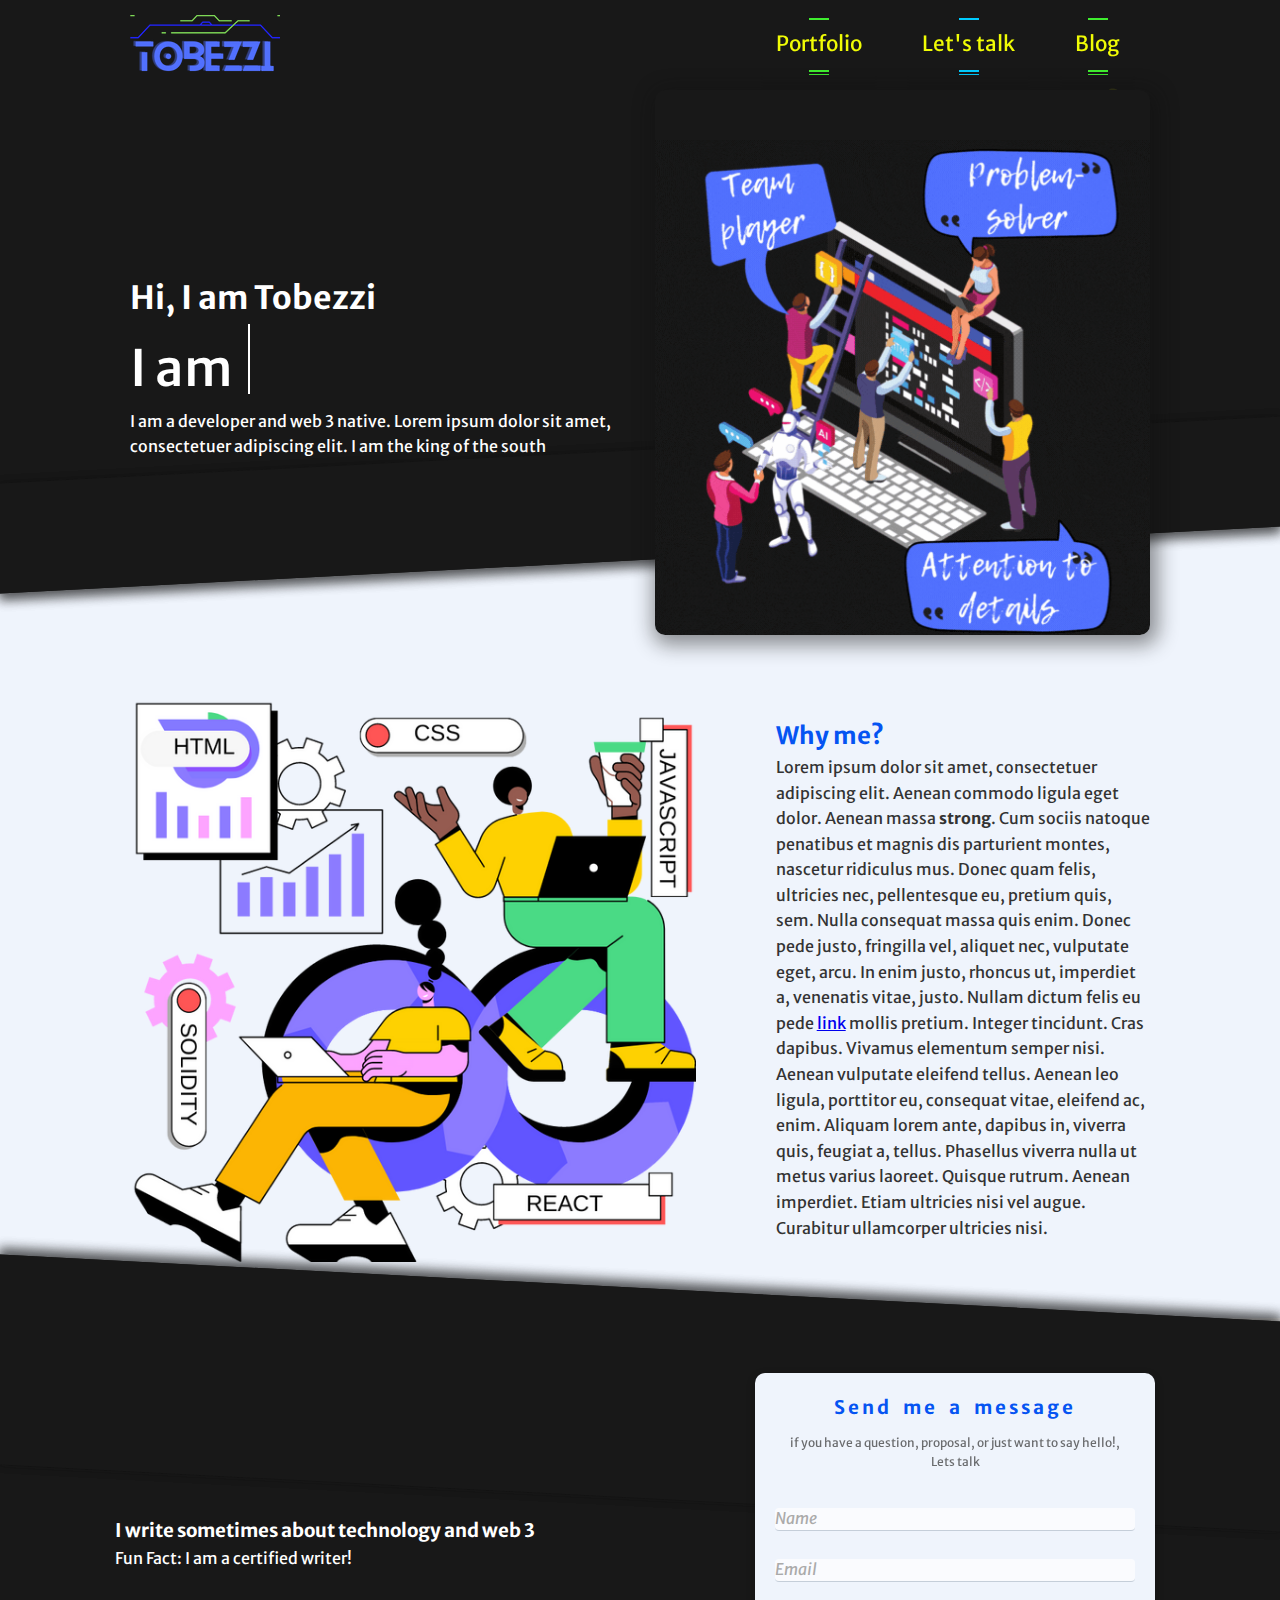
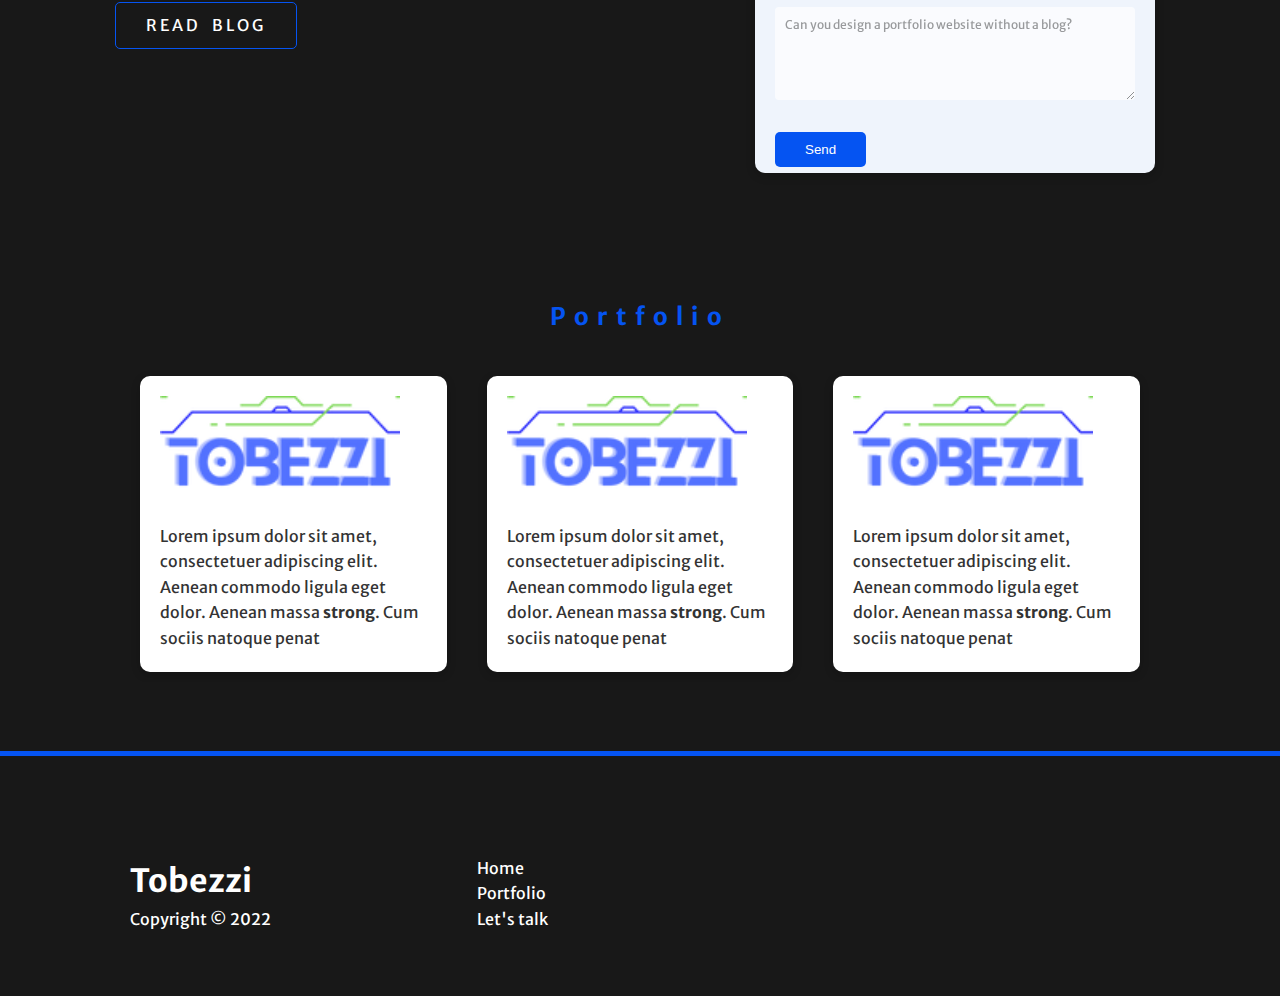
<file: index.html>
<!DOCTYPE html>
<html lang="en">
  <head>
    <meta charset="UTF-8" />
    <meta http-equiv="X-UA-Compatible" content="IE=edge" />
    <meta name="viewport" content="width=device-width, initial-scale=1.0" />
    <link
      rel="stylesheet"
      href="https://cdnjs.cloudflare.com/ajax/libs/font-awesome/6.2.1/css/all.min.css"
      integrity="sha512-MV7K8+y+gLIBoVD59lQIYicR65iaqukzvf/nwasF0nqhPay5w/9lJmVM2hMDcnK1OnMGCdVK+iQrJ7lzPJQd1w=="
      crossorigin="anonymous"
      referrerpolicy="no-referrer"
    />
    <link rel="stylesheet" href="./css/utilities.css" />
    <link rel="stylesheet" href="./css/style.css" />
    <title>Tobezzi's Home</title>
  </head>
  <body>
    <!-- navbar -->
    <div class="navbar">
      <div class="container flex">
        <img
          class="logo"
          src="images/TO.png"
          alt=""
          onclick="window.location.href = '#Home'"
        />
        <nav>
          <ul>
            <li>
              <a href="#Porfolio" style="--clr: #3fed2f; --i: 0"
                ><span>Portfolio</span></a
              >
            </li>
            <li>
              <a href="#Form" style="--clr: #00ccff; --i: 0"
                ><span>Let's talk</span></a
              >
            </li>
            <li>
              <a href="blog.html" style="--clr: #3fed2f; --i: 0"
                ><span>Blog</span></a
              >
            </li>
          </ul>
        </nav>
      </div>
    </div>
    <!-- intro -->
    <section id="Home" class="intro">
      <div class="container grid">
        <div class="intro-text">
          <h1>Hi, I am Tobezzi</h1>
          <div class="wrapper">
            <div class="static-text">I am</div>
            <ul class="dynamic-text">
              <li style="color: #f0fc05"><span> a Developer</span></li>
              <li><span> a Solidity DEV</span></li>
              <li style="color: #3fed2f"><span> a Frontend DEV</span></li>
              <li><span> a Writer</span></li>
            </ul>
          </div>
          <p>
            I am a developer and web 3 native. Lorem ipsum dolor sit amet,
            consectetuer adipiscing elit. I am the king of the south
          </p>
        </div>
        <div>
          <img src="images/Team player dark].gif" alt="" />
        </div>
      </div>
    </section>
    <!-- reson to hire -->
    <section class="hire my-1 py-1">
      <div class="container grid">
        <img src="images/Untitled (400 × 400px) (1).png" alt="" />
        <div class="about-me">
          <h2>Why me?</h2>
          <p>
            Lorem ipsum dolor sit amet, consectetuer adipiscing elit. Aenean
            commodo ligula eget dolor. Aenean massa <strong>strong</strong>. Cum
            sociis natoque penatibus et magnis dis parturient montes, nascetur
            ridiculus mus. Donec quam felis, ultricies nec, pellentesque eu,
            pretium quis, sem. Nulla consequat massa quis enim. Donec pede
            justo, fringilla vel, aliquet nec, vulputate eget, arcu. In enim
            justo, rhoncus ut, imperdiet a, venenatis vitae, justo. Nullam
            dictum felis eu pede
            <a class="external ext" href="#">link</a> mollis pretium. Integer
            tincidunt. Cras dapibus. Vivamus elementum semper nisi. Aenean
            vulputate eleifend tellus. Aenean leo ligula, porttitor eu,
            consequat vitae, eleifend ac, enim. Aliquam lorem ante, dapibus in,
            viverra quis, feugiat a, tellus. Phasellus viverra nulla ut metus
            varius laoreet. Quisque rutrum. Aenean imperdiet. Etiam ultricies
            nisi vel augue. Curabitur ullamcorper ultricies nisi.
          </p>
        </div>
      </div>
    </section>

    <!-- form -->
    <section class="form my-2 py-2">
      <div class="container grid">
        <div class="form-text">
          <h3>I write sometimes about technology and web 3</h3>
          <p>Fun Fact: I am a certified writer!</p>
          <a class="btn btn-outline" href="blog.html">READ BLOG</a>
        </div>

        <div id="Form" class="request-form card">
          <h3>Send me a message</h3>
          <p>
            if you have a question, proposal, or just want to say hello!, Lets
            talk
          </p>
          <form
            name="contact"
            method="POST"
            netlify-honeypot="bot-field"
            data-netlify="true"
          >
            <input type="hidden" name="form-name" value="contact" />
            <p class="hidden">
              <label>
                Don’t fill this out if you’re human: <input name="bot-field" />
              </label>
            </p>
            <div class="form-control">
              <input type="text" name="name" required />
              <i>Name</i>
            </div>

            <div class="form-control">
              <input type="email" name="email" required />
              <i>Email</i>
            </div>
            <div class="form-control">
              <textarea
                style="
                  font-family: 'Merriweather sans', sans-serif;
                  font-size: 12px;
                  opacity: 0.7;
                "
                placeholder="Can you design a portfolio website without a blog?"
                name=""
                id=""
                cols="10"
                rows="5"
              ></textarea>
            </div>
            <input type="submit" value="Send" class="btn btn-primary" />
          </form>
        </div>
      </div>
    </section>
    <!-- portfolio -->
    <section id="Porfolio" class="porfolio">
      <h2>Portfolio</h2>
      <div class="container grid grid-3">
        <div class="card">
          <img
            onclick="window.location.href = '#Home'"
            src="images/TO.png"
            alt=""
          />

          <div>
            <p>
              Lorem ipsum dolor sit amet, consectetuer adipiscing elit. Aenean
              commodo ligula eget dolor. Aenean massa <strong>strong</strong>.
              Cum sociis natoque penat
            </p>
          </div>
        </div>
        <div class="card">
          <img
            onclick="window.location.href = '#Home'"
            src="images/TO.png"
            alt=""
          />

          <div>
            <p>
              Lorem ipsum dolor sit amet, consectetuer adipiscing elit. Aenean
              commodo ligula eget dolor. Aenean massa <strong>strong</strong>.
              Cum sociis natoque penat
            </p>
          </div>
        </div>
        <div class="card">
          <img
            onclick="window.location.href = '#Home'"
            src="images/TO.png"
            alt=""
          />

          <div>
            <p>
              Lorem ipsum dolor sit amet, consectetuer adipiscing elit. Aenean
              commodo ligula eget dolor. Aenean massa <strong>strong</strong>.
              Cum sociis natoque penat
            </p>
          </div>
        </div>
      </div>
    </section>

    <!-- footer -->
    <footer class="footer bg-dark py-5">
      <div class="line"></div>
      <div class="container grid grid-3">
        <div>
          <h1>Tobezzi</h1>
          <p>Copyright &copy; 2022</p>
        </div>

        <nav>
          <ul>
            <li><a href="index.html">Home</a></li>
            <li><a href="#Portfolio">Portfolio</a></li>
            <li><a href="#Form">Let's talk</a></li>
          </ul>
        </nav>
        <div class="social">
          <a href="https://github.com/tobezhanabi"
            ><i class="fab fa-github fa-2x"></i
          ></a>

          <a href="https://twitter.com/HanabiPlug"
            ><i class="fab fa-twitter fa-2x"></i
          ></a>
        </div>
      </div>
    </footer>
  </body>
</html>
</file>
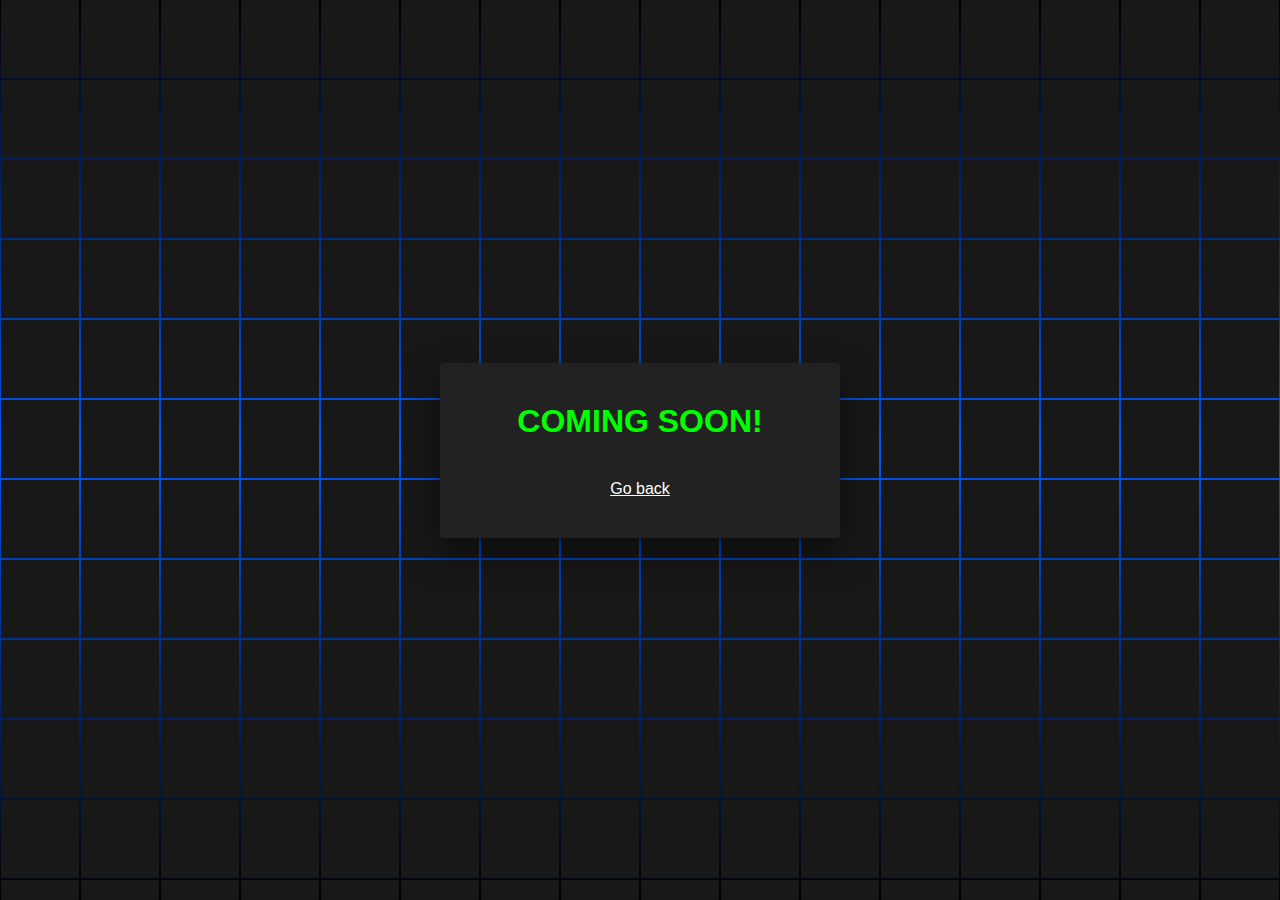
<file: blog.html>
<!DOCTYPE html>
<html lang="en">
  <head>
    <meta charset="UTF-8" />
    <meta http-equiv="X-UA-Compatible" content="IE=edge" />
    <meta name="viewport" content="width=device-width, initial-scale=1.0" />
    <link rel="stylesheet" href="css/styleBlog.css" />
    <title>Blog</title>
  </head>
  <body>
    <section>
      <span></span>
      <span></span>
      <span></span>
      <span></span>
      <span></span>
      <span></span>
      <span></span>
      <span></span>
      <span></span>
      <span></span>
      <span></span>
      <span></span>
      <span></span>
      <span></span>
      <span></span>
      <span></span>
      <span></span>
      <span></span>
      <span></span>
      <span></span>
      <span></span>
      <span></span>
      <span></span>
      <span></span>
      <span></span>
      <span></span>
      <span></span>
      <span></span>
      <span></span>
      <span></span>
      <span></span>
      <span></span>
      <span></span>
      <span></span>
      <span></span>
      <span></span>
      <span></span>
      <span></span>
      <span></span>
      <span></span>
      <span></span>
      <span></span>
      <span></span>
      <span></span>
      <span></span>
      <span></span>
      <span></span>
      <span></span>
      <span></span>
      <span></span>
      <span></span>
      <span></span>
      <span></span>
      <span></span>
      <span></span>
      <span></span>
      <span></span>
      <span></span>
      <span></span>
      <span></span>
      <span></span>
      <span></span>
      <span></span>
      <span></span>
      <span></span>
      <span></span>
      <span></span>
      <span></span>
      <span></span>
      <span></span>
      <span></span>
      <span></span>
      <span></span>
      <span></span>
      <span></span>
      <span></span>
      <span></span>
      <span></span>
      <span></span>
      <span></span>
      <span></span>
      <span></span>
      <span></span>
      <span></span>
      <span></span>
      <span></span>
      <span></span>
      <span></span>
      <span></span>
      <span></span>
      <span></span>
      <span></span>
      <span></span>
      <span></span>
      <span></span>
      <span></span>
      <span></span>
      <span></span>
      <span></span>
      <span></span>
      <span></span>
      <span></span>
      <span></span>
      <span></span>
      <span></span>
      <span></span>
      <span></span>
      <span></span>
      <span></span>
      <span></span>
      <span></span>
      <span></span>
      <span></span>
      <span></span>
      <span></span>
      <span></span>
      <span></span>
      <span></span>
      <span></span>
      <span></span>
      <span></span>
      <span></span>
      <span></span>
      <span></span>
      <span></span>
      <span></span>
      <span></span>
      <span></span>
      <span></span>
      <span></span>
      <span></span>
      <span></span>
      <span></span>
      <span></span>
      <span></span>
      <span></span>
      <span></span>
      <span></span>
      <span></span>
      <span></span>
      <span></span>
      <span></span>
      <span></span>
      <span></span>
      <span></span>
      <span></span>
      <span></span>
      <span></span>
      <span></span>
      <span></span>
      <span></span>
      <span></span>
      <span></span>
      <span></span>
      <span></span>
      <span></span>
      <span></span>
      <span></span>
      <span></span>
      <span></span>
      <span></span>
      <span></span>
      <span></span>
      <span></span>
      <span></span>
      <span></span>
      <span></span>
      <span></span>
      <span></span>
      <span></span>
      <span></span>
      <span></span>
      <span></span>
      <span></span>
      <span></span>
      <span></span>
      <span></span>
      <span></span>
      <span></span>
      <span></span>
      <span></span>
      <span></span>
      <span></span>
      <span></span>
      <span></span>
      <span></span>
      <span></span>
      <span></span>
      <span></span>
      <span></span>
      <span></span>
      <span></span>
      <span></span>
      <span></span>
      <span></span>
      <span></span>
      <span></span>
      <span></span>
      <span></span>
      <span></span>
      <span></span>
      <span></span>
      <span></span>
      <span></span>
      <span></span>
      <span></span>
      <span></span>
      <span></span>
      <span></span>
      <span></span>
      <span></span>
      <span></span>
      <span></span>
      <span></span>
      <span></span>
      <span></span>
      <span></span>
      <span></span>
      <span></span>
      <span></span>
      <span></span>
      <span></span>
      <span></span>
      <span></span>
      <span></span>
      <span></span>
      <span></span>
      <span></span>
      <span></span>
      <span></span>
      <span></span>
      <span></span>
      <span></span>
      <span></span>
      <span></span>
      <span></span>
      <span></span>
      <span></span>
      <span></span>
      <span></span>
      <span></span>
      <span></span>
      <span></span>
      <span></span>
      <span></span>
      <span></span>
      <span></span>
      <span></span>
      <span></span>
      <span></span>
      <span></span>
      <span></span>
      <span></span>
      <span></span>
      <span></span>
      <span></span>
      <span></span>
      <span></span>
      <span></span>
      <span></span>

      <div class="signin">
        <div class="content">
          <h2>Coming Soon!</h2>
          <a href="https://tobez.netlify.app/">Go back</a>
        </div>
      </div>
    </section>
  </body>
</html>
</file>
<file: css/utilities.css>
.container {
  max-width: 1100px;
  margin: 0 auto;
  overflow: auto;
  padding: 0 40px;
}

.flex {
  display: flex;
  justify-content: center;
  align-items: center;
  height: 100%;
}
.grid {
  display: grid;
  grid-template-columns: repeat(2, 1fr);
  gap: 20px;
  justify-content: center;
  align-items: center;
  height: 100%;
}
.grid-3 {
  grid-template-columns: repeat(3, 2fr);
}

.card {
  background-color: white;
  color: #333;
  border-radius: 10px;
  box-shadow: 0 3px 10px rgba(0, 0, 0, 0.2);
  padding: 20px;
  margin: 10px;
}
.btn {
  display: inline-block;
  padding: 10px 30px;
  cursor: pointer;
  background-color: #0554f2;
  color: #fff;
  border: none;
  border-radius: 5px;
}
.btn:hover {
  transform: scale(1.05);
}

.btn-outline {
  background-color: transparent;
  border: 1px solid #fff;
}

/* margin */

.my-1 {
  margin: 1rem 0;
}
/* paddding */
.py-1 {
  padding: 1rem 0;
}
.py-5 {
  padding: 4rem 0;
}
.line {
  border-bottom: 5px solid #0554f2;
  margin-top: 5px;
  width: 100%;
}
</file>
<file: css/style.css>
@import url("https://fonts.googleapis.com/css2?family=Merriweather+Sans:ital,wght@0,300;0,500;1,300;1,800&display=swap");
* {
  margin: 0;
  padding: 0;
  box-sizing: border-box;
}

body {
  font-family: "Merriweather sans", sans-serif;
  color: #333;
  line-height: 1.6;
}
.hidden {
  visibility: hidden;
  height: 0;
}
ul {
  list-style-type: none;
}
.logo {
  margin-top: 15px;
}
/* navbar */
.navbar {
  background-color: #181818;
  height: 90px;
}
.navbar ul {
  display: flex;
  text-decoration: none;
}
.navbar a {
  position: relative;
  padding: 10px 15px;
  display: flex;
  align-items: center;
  justify-content: center;
  background: rgba(24, 24, 24, 0.5);
  overflow: hidden;
  text-decoration: none;
  margin: 10px 15px;
  transition: 1s;
  -webkit-transition: 1s;
  -moz-transition: 1s;
  -ms-transition: 1s;
  -o-transition: 1s;
  -webkit-box-reflect: below 1px
    linear-gradient(transparent, transparent, transparent, #004);
}

.navbar a::before {
  content: "";
  position: absolute;
  width: 20px;
  height: 200%;
  background: var(--clr);
  transition: 1s;
  animation: animate 2s linear infinite;
  animation-delay: calc(-0.33s * var(--1));
  -webkit-animation: animate 2s linear infinite;
}

.navbar a::after {
  content: "";
  position: absolute;
  inset: 2px;
  background: #181818;
  transition: 0.5s;
}
.navbar span {
  position: relative;
  z-index: 1;
  font-size: 1.3rem;
  color: #f0fc05;
  opacity: 1;
}
.navbar a:hover {
  background: var(--clr);
  box-shadow: 0 0 5px var(--clr);
  margin: 0 10px;
}
.navbar .flex {
  justify-content: space-between;
}
.navbar img {
  cursor: pointer;
}

@keyframes animate {
  0% {
    transform: rotate(0deg);
  }
  100% {
    transform: rotate(360deg);
  }
}
.intro {
  height: 400px;
  background-color: #181818;
  color: #fff;
  position: relative;
}

.intro .grid {
  overflow: visible;
  gap: 30px;
}
.intro img {
  position: relative;
  padding-top: 50px;
  height: 100%;
  width: 100%;
  z-index: 100;
  border-radius: 10px;
  /* box-shadow: 3px -5px 12px 1px rgba(15, 15, 15, 0.45); */
  box-shadow: 3px 5px 20px 5px rgba(15, 15, 15, 0.45);
}

.intro::before,
.intro::after {
  content: "";
  position: absolute;
  height: 110px;
  bottom: -70px;
  right: 0;
  left: 0;
  background-color: #181818;
  transform: skewY(-3deg);
  -webkit-transform: skewY(-3deg);
  -moz-transform: skewY(-3deg);
  -ms-transform: skewY(-3deg);
  -o-transform: skewY(-3deg);
  box-shadow: 0 5px 12px 1px rgba(12, 12, 12, 0.45);
}
.wrapper {
  display: inline-flex;
  width: 100%;
}
.wrapper .static-text {
  padding-top: 5px;
  color: #fff;
  font-size: 50px;
  font-weight: 500;
}
.wrapper .dynamic-text {
  margin-left: 15px;
  line-height: 90px;
  height: 70px;
  overflow: hidden;
}
.dynamic-text li {
  font-size: 50px;
  position: relative;
  top: 0;

  z-index: 1000;
  /* justify-self: center;
  align-items: center; */
  animation: slide 6s steps(4) infinite;
  -webkit-animation: slide 12s steps(4) infinite;
}
@keyframes slide {
  100% {
    top: -360px;
  }
}
.dynamic-text li span {
  position: relative;
}
.dynamic-text li span::after {
  content: "";
  position: absolute;
  left: 0;
  background: #181818;
  height: 120%;
  width: 110%;
  z-index: 1000;
  border-left: 2px solid #fff;
  animation: typing 1.6s steps(10) infinite;
  -webkit-animation: typing 3s steps(10) infinite;
}

/* @keyframes typing {
  100% {
    left: 100%;
    margin: 0 -35px 0 45px;
  }
} */
@keyframes typing {
  40%,
  60% {
    left: calc(100% + 30px);
  }
  100% {
    left: 0;
  }
}

/* hire */
.hire {
  padding-top: 150px;
  background-color: #eff4fc;
}

.hire .grid {
  grid-template-columns: 4fr 3fr;
  gap: 30px;
  padding: 40px;
}

.hire img {
  height: 100%;
  width: 100%;
  justify-content: flex-end;
  animation: slideInFromLeft 1s ease-in;
  -webkit-animation: slideInFromLeft 1s ease-in;
}

.hire .about-me {
  margin-left: 50px;
}
.about-me h2 {
  color: #0554f2;
}
/* form */
.form {
  position: relative;
  background-color: #181818;
  height: 450px;
  margin-top: 30px;
}

.form .grid {
  overflow: visible;
  grid-template-columns: 45% 55%;
  gap: 30px;
}
.form h3 {
  color: white;
}
.form a {
  border-color: #0554f2;
  text-decoration: none;
  word-spacing: 5px;
  letter-spacing: 3px;
  margin-top: 30px;
}
.form a:hover {
  background-color: #0554f2;
}
.form::before,
.form::after {
  content: "";
  position: absolute;
  height: 210px;
  bottom: 300px;
  right: 0;
  left: 0;

  background-color: #181818;
  transform: skewY(3deg);
  -webkit-transform: skewY(3deg);
  -moz-transform: skewY(3deg);
  -ms-transform: skewY(3deg);
  -o-transform: skewY(3deg);
  box-shadow: 0 -5px 12px 1px rgba(15, 15, 15, 0.45);
}
.form .form-text {
  color: white;
  margin-top: 20px;
}

.request-form {
  position: relative;
  z-index: 100;
  background-color: #eff4fc;
  height: 400px;
  width: 400px;
  padding: 20px;
  justify-self: flex-end;

  animation: slideInFromRight 1s ease-in;
}
.request-form .card {
  transition: transfrom 0.5s ease-in;
}
.request-form:hover {
  /*justify-self: center;
  */
  transform: translateX(-15px);
  transition: 0.5s;
  -webkit-transform: translateX(-15px);
  -moz-transform: translateX(-15px);
  -ms-transform: translateX(-15px);
  -o-transform: translateX(-15px);
}
.request-form .form-control {
  margin: 25px 0;
  position: relative;
  width: 100%;
}
.request-form .form-control input,
.request-form .form-control textarea {
  position: relative;
  width: 100%;
  background: #fff;
  border: none;
  outline: none;
  padding: 10px 10px 7.5px;
  border-radius: 4px;
  font-size: 1rem;
}
.request-form .form-control i {
  position: absolute;
  left: 0;
  padding: 10px, 5px;
  color: #aaa;
  transition: 0.5s;
  pointer-events: none;
}
.request-form .form-control input:focus ~ i,
.request-form .form-control input:valid ~ i {
  transform: translateY(-17px);
  font-size: 0.9rem;
  opacity: 1;
  color: #181818;
}
.request-form p {
  font-size: 12px;
  justify-self: center;
  padding: 0 10px;
  margin-top: 10px;
  opacity: 0.7;
  text-align: center;
}
.request-form h3 {
  color: #0554f2;
  text-align: center;
  letter-spacing: 3px;
  word-spacing: 5px;
}

.request-form input[type="text"],
.request-form input[type="email"],
.request-form textarea {
  border: 0;
  border-bottom: 1px solid #b4becb;
  width: 100%;
  padding: 3px;
  font-size: 14px;
  opacity: 0.7;
}
/* porfolio */
.porfolio {
  background-color: #181818;
}
.porfolio .container {
  width: 1400px;
  align-items: center;
  display: flex;
  justify-content: center;
}

.porfolio h2 {
  color: #0554f2;
  text-align: center;
  letter-spacing: 8px;
  padding-top: 100px;
  margin-bottom: 30px;
}
.porfolio .container {
  position: relative;
  display: flex;
  width: 100%;
  justify-content: center;
  align-items: center;
}
.porfolio .container:hover .card {
  opacity: 0.3;
  transform: scale(0.9);
  filter: blur(5px);
}
.porfolio .container .card:hover {
  opacity: 1;
  transform: scale(1);
  filter: blur(0);
  transform: translateX(-10px);
  transition: 0.5s;
  -webkit-transform: translateX(-10px);
  -moz-transform: translateX(-10px);
  -ms-transform: translateX(-10px);
  -o-transform: translateX(-10px);
}
.porfolio img {
  width: 90%;
  align-self: center;
  cursor: pointer;
}
.porfolio img:hover {
  opacity: 0.6;
}
/* footer */
.footer .container {
  padding-top: 100px;
}
.footer .social a {
  margin: 0 10px;
  color: #fff;
}
.footer .social a:hover {
  color: #0554f2;
}
.footer a {
  color: #fff;
  text-decoration: none;
}
.footer {
  background-color: #181818;
  color: #fff;
}

/* animation*/
@keyframes slideInFromLeft {
  0% {
    transform: translateX(-100%);
  }
  100% {
    transform: translateX(0);
  }
}
@keyframes slideInFromRight {
  0% {
    transform: translateX(100%);
  }
  100% {
    transform: translateX(0);
  }
}
@keyframes slideInFromTop {
  0% {
    transform: translateY(-100%);
  }
  100% {
    transform: translateY(0);
  }
}
@keyframes slideInFromBottom {
  0% {
    transform: translateY(100%);
  }
  100% {
    transform: translateY(0);
  }
}
/* tablets and under */
/*  since this is a desktop first */
@media (max-width: 768px) {
  .intro img {
    height: auto;
    max-width: 100%;
  }
  .form .grid,
  .porfolio .grid {
    display: block;
    align-items: center;
    justify-content: center;
  }
  .navbar a {
    position: relative;
    padding: 5px 5px;
    display: flex;
    margin: 5px 10px;
  }
  .navbar .logo img {
    max-width: 100%;
    height: auto;
  }
  .navbar {
    height: 200px;
    display: block;
  }
  .porfolio .grid {
    width: 70%;
    margin-top: 10px;
  }
  .form .form-text {
    z-index: 1000;
    position: relative;
    justify-items: center;
  }
  .grid,
  .intro .grid,
  .hire .grid {
    grid-template-columns: 1fr;
    grid-template-rows: 1fr;
  }
  .intro {
    height: auto;
  }
  .intro-text {
    text-align: center;
    margin-top: 40px;
    animation: slideInFromTop 1s ease-in;
  }
  /* .intro img {
    display: flex;
    margin-left: 75px;
  } */
  .footer .social a {
    margin: 0 5px;
    color: #fff;
  }
  .form .request-form {
    top: 30px;
  }
  .porfolio h2 {
    padding-top: 150px;
  }

  .form .request-form {
    justify-self: center;
    width: 100%;
    margin: auto;
    animation: slideInFromBottom 1s ease-in;
  }
}
@media (max-width: 550px) {
  .navbar {
    height: 200px;
    display: block;
  }
  .navbar .flex {
    flex-direction: column;
  }
  .navbar ul {
    padding: 10px;
  }
  .navbar span {
    font-size: 1rem;
  }

  .wrapper {
    display: block;
  }
  .wrapper .static-text,
  .dynamic-text li {
    font-size: 30px;
  }

  .dynamic-text li span::after {
    padding-bottom: 50px;
    height: 80%;
    width: 100%;
  }

  .porfolio h2 {
    padding-top: 180px;
  }
  .porfolio .card {
    width: 250px;
    justify-content: center;
  }
  .porfolio .container {
    width: 100%;
  }
  .porfolio .btn {
    display: inline-block;
    padding: 5px 20px;
  }
  .form .request-form {
    width: 340px;
  }
  .request-form h3 {
    word-spacing: 1px;
  }
}
</file>
<file: css/styleBlog.css>
/* BLOG STYLE */
@import url("https://fonts.googleapis.com/css2?family=Merriweather+Sans:ital,wght@0,300;0,500;1,300;1,800&display=swap");

* {
  margin: 0;
  padding: 0;
  box-sizing: border-box;
  font-family: "Quicksand", sans-serif;
}

body {
  display: flex;
  justify-content: center;
  align-items: center;
  min-height: 100vh;
  background: #181818;
}

section {
  position: absolute;
  display: flex;
  width: 100vw;
  height: 100vh;
  justify-content: center;
  align-items: center;
  gap: 2px;
  flex-wrap: wrap;
  overflow: hidden;
}

section::before {
  content: "";
  position: absolute;
  width: 100%;
  height: 100%;
  background: linear-gradient(#000, #0554f2, #000);
  animation: animate 5s linear infinite;
}

@keyframes animate {
  0% {
    transform: translateY(-100%);
  }
  100% {
    transform: translateY(100%);
  }
}

section span {
  position: relative;
  display: block;
  width: calc(6.25vw - 2px);
  height: calc(6.25vw - 2px);
  background: #181818;
  z-index: 2;
  transition: 1.5s;
}

section span:hover {
  background: #fff;
  transition: 0s;
}

section .signin {
  position: absolute;
  width: 400px;
  background: #222;
  z-index: 1000;
  justify-content: center;
  align-items: center;
  display: flex;
  padding: 40px;
  border-radius: 4px;
  box-shadow: 0 15px 35px rgba(0, 0, 0, 0.5);
}

section .signin .content {
  position: relative;
  width: 100%;
  justify-content: center;
  align-items: center;
  display: flex;
  flex-direction: column;
  gap: 40px;
}

section .signin .content h2 {
  font-size: 2em;
  color: #0f0;
  text-transform: uppercase;
}
section .signin .content a {
  color: #fff;
}
section .signin .content a:hover {
  color: #0554f2;
}

@media (max-width: 900px) {
  section span {
    width: calc(10vw - 2px);
    height: calc(10vw - 2px);
  }
}

@media (max-width: 600px) {
  section span {
    width: calc(20vw - 2px);
    height: calc(20vw - 2px);
  }
}
</file>
